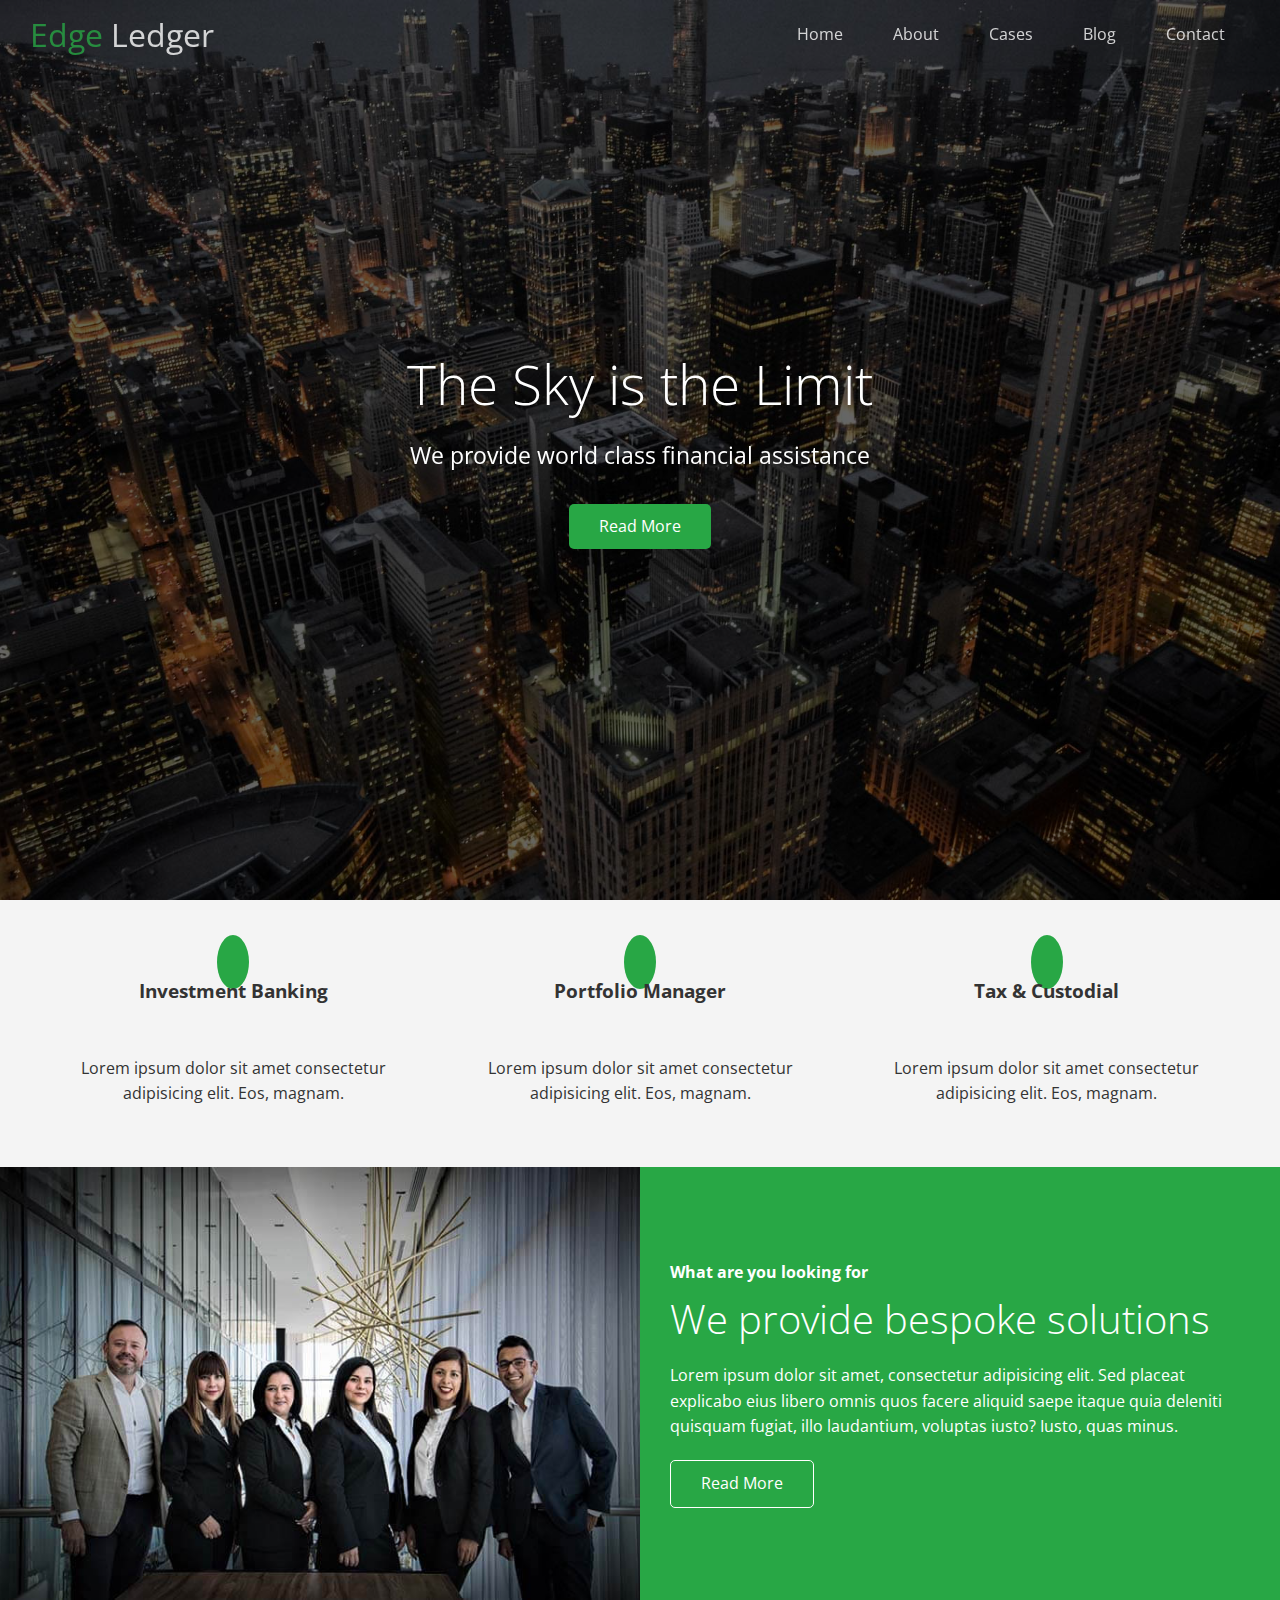
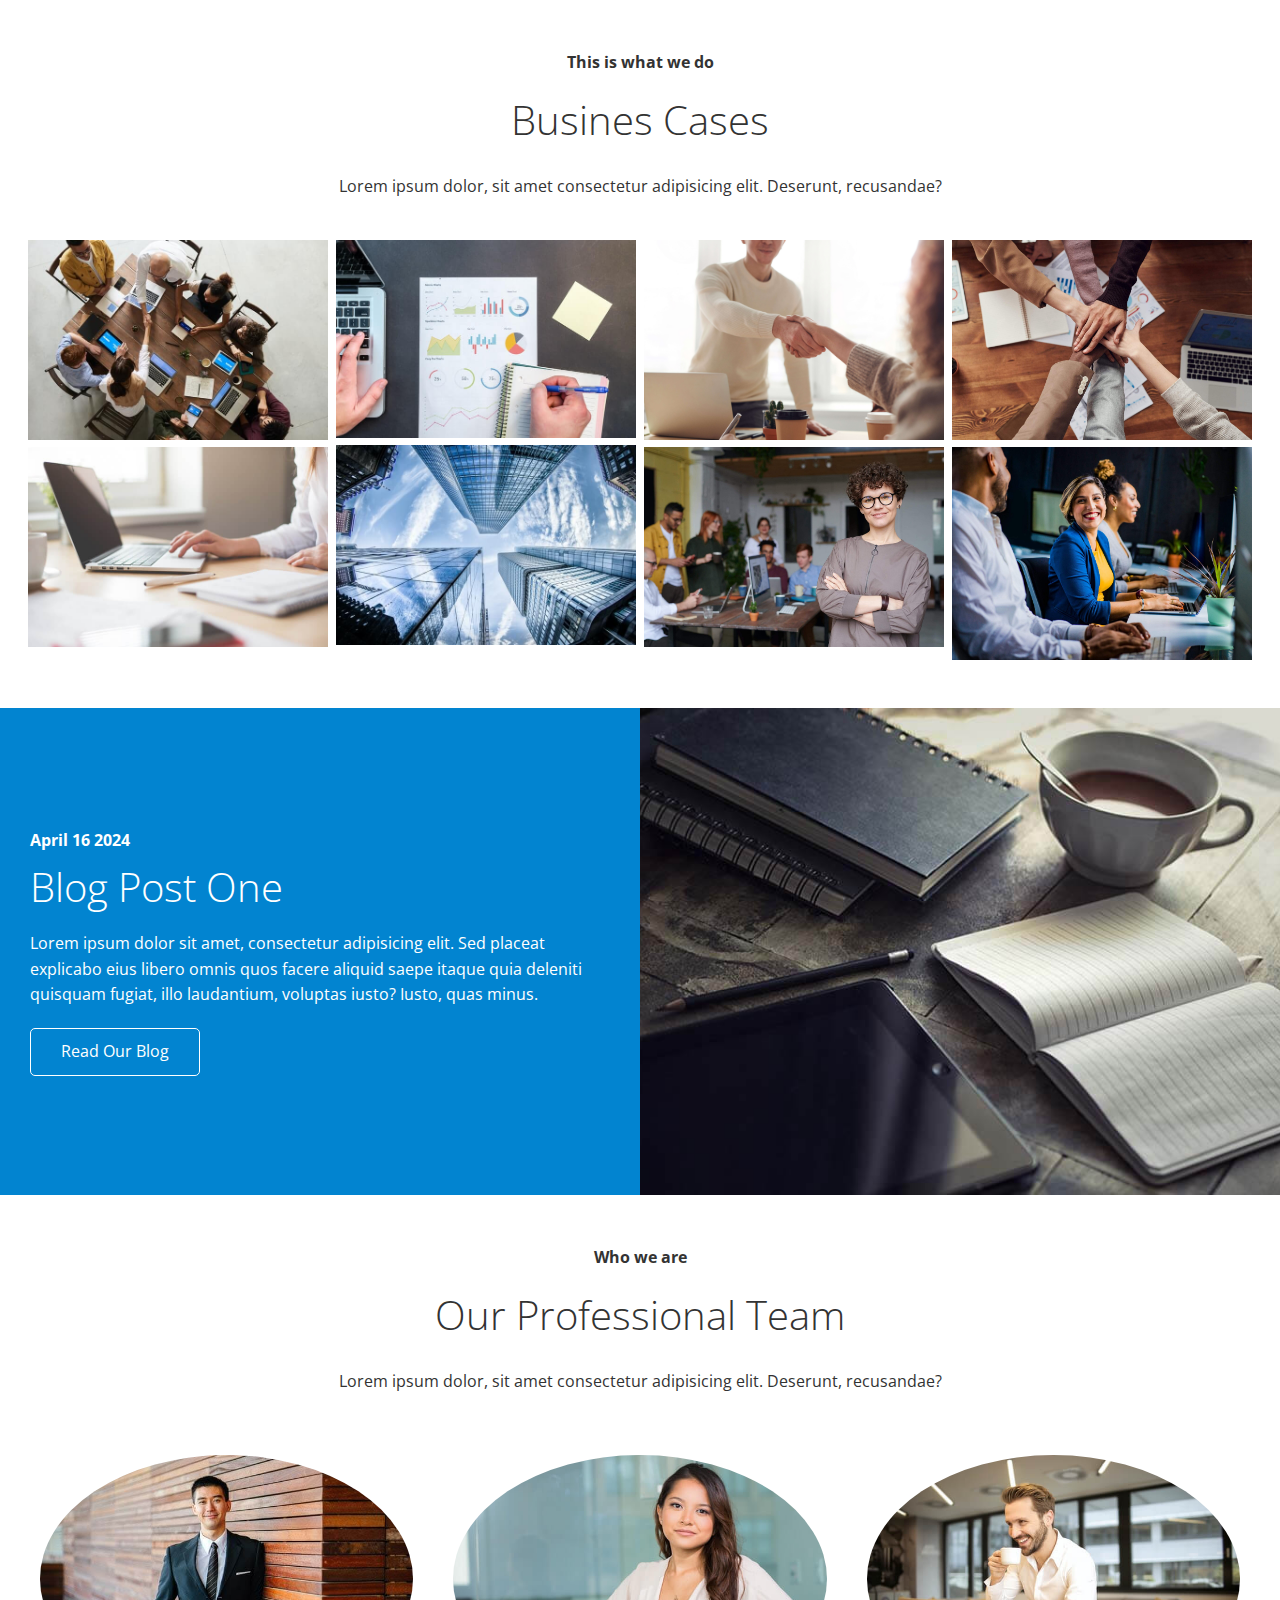
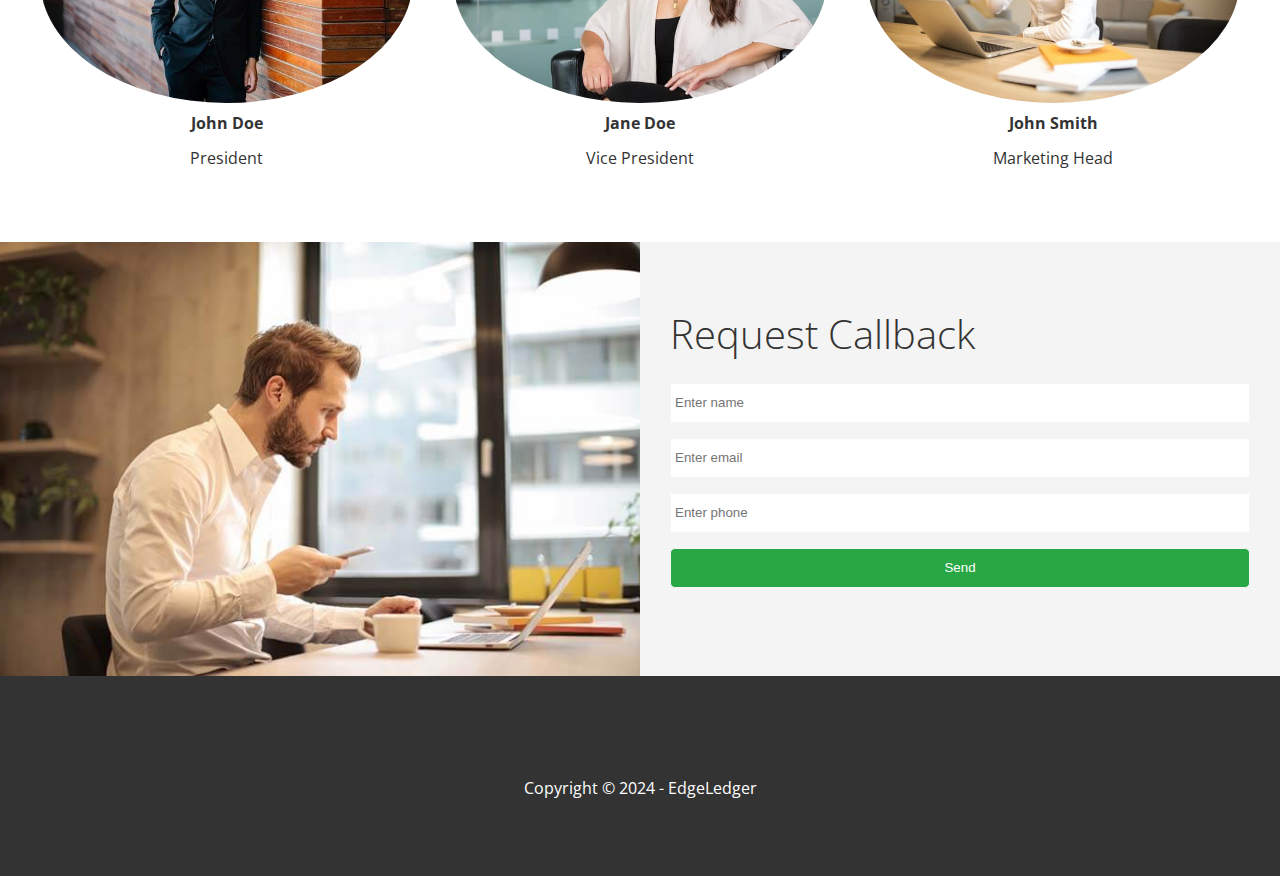
<file: index.html>
<!DOCTYPE html>
<html lang="en">
<head>
  <meta charset="UTF-8">
  <meta name="viewport" content="width=device-width, initial-scale=1.0">
  <link rel="stylesheet" href="css/utilitys.css">
  <link rel="stylesheet" href="css/style.css">
  <link rel="stylesheet" href="https://cdnjs.cloudflare.com/ajax/libs/font-awesome/6.5.2/css/all.min.css" integrity="sha512-SnH5WK+bZxgPHs44uWIX+LLJAJ9/2PkPKZ5QiAj6Ta86w+fsb2TkcmfRyVX3pBnMFcV7oQPJkl9QevSCWr3W6A==" crossorigin="anonymous" referrerpolicy="no-referrer" />
  <link rel="stylesheet" href="css/lightbox.min.css">
  <title>Welcome to EdgeLedger</title>
</head>
<body id="home">
  <header class="hero">
    <div id="navbar" class="navbar top">
      <h1 class="logo">
        <span class="text-primary"><i class="fas fa-book-open"></i> Edge </span>Ledger
      </h1>
      <nav>
        <ul>
          <li><a href="index.html#home">Home</a></li>
          <li><a href="index.html#about">About</a></li>
          <li><a href="index.html#cases">Cases</a></li>
          <li><a href="index.html#blog">Blog</a></li>
          <li><a href="index.html#contact">Contact</a></li>
        </ul>
      </nav>
    </div>

    <div class="content">
      <h1>The Sky is the Limit</h1>
      <p>We provide world class financial assistance</p>
      <a href="index.html#about" class="btn"><i class="fas fa-chevron-right"></i>Read More</a>
    </div>
  </header>

  <main>
    <section id="about" class="icons bg-light">
      <div class="flex-items">
        <div>
          <i class="fas fa-university fa-2x"></i>
          <div>
            <h3>Investment Banking</h3>
            <p>Lorem ipsum dolor sit amet consectetur adipisicing elit. Eos, magnam.</p>
          </div>
        </div>
        <div>
          <i class="fas fa-book-reader fa-2x"></i>
          <div>
            <h3>Portfolio Manager</h3>
            <p>Lorem ipsum dolor sit amet consectetur adipisicing elit. Eos, magnam.</p>
          </div>
        </div>
        <div>
          <i class="fas fa-pencil-alt fa-2x"></i>
          <div>
            <h3>Tax & Custodial</h3>
            <p>Lorem ipsum dolor sit amet consectetur adipisicing elit. Eos, magnam.</p>
          </div>
        </div>
      </div>
    </section>

    <section class="solutions flex-columns">
      <div class="row">
        <div class="column">
          <div class="column-1">
            <img src="img/home/people.jpg" alt="">
          </div>
        </div>
        <div class="column">
          <div class="column-2 bg-primary">
            <h4>What are you looking for</h4> 
            <h2>We provide bespoke solutions</h2>
            <p>Lorem ipsum dolor sit amet, consectetur adipisicing elit. Sed placeat explicabo eius libero omnis quos facere aliquid saepe itaque quia deleniti quisquam fugiat, illo laudantium, voluptas iusto? Iusto, quas minus.</p>
            <a href="index.html#cases" class="btn btn-outline">
              <i class="fas fa-chevron"></i>
              Read More
            </a>
          </div>
        </div>
      </div>
    </section>

    <section id="cases" class="cases flex-grid section-padding">
      <header class="section-header">
        <h4>This is what we do</h4>
        <h2>Busines Cases</h2>
        <p>Lorem ipsum dolor, sit amet consectetur adipisicing elit. Deserunt, recusandae?</p>
      </header>
      <div class="row">
        <div class="column">
          <a
          href="img/cases/cases1.jpg"
          data-lightbox="cases"
          data-title="Lorem ipsum dolor sit, amet consectetur adipisicing elit. Fugiat,
          dolore!"
        >
          <img src="img/cases/cases1.jpg" alt="" />
        </a>
        <a
          href="img/cases/cases2.jpg"
          data-lightbox="cases"
          data-title="Lorem ipsum dolor sit, amet consectetur adipisicing elit. Fugiat,
          dolore!"
        >
          <img src="img/cases/cases2.jpg" alt="" />
        </a>
      </div>
      <div class="column">
        <a
          href="img/cases/cases3.jpg"
          data-lightbox="cases"
          data-title="Lorem ipsum dolor sit, amet consectetur adipisicing elit. Fugiat,
        dolore!"
        >
          <img src="img/cases/cases3.jpg" alt="" />
        </a>
        <a
          href="img/cases/cases4.jpg"
          data-lightbox="cases"
          data-title="Lorem ipsum dolor sit, amet consectetur adipisicing elit. Fugiat,
          dolore!"
        >
          <img src="img/cases/cases4.jpg" alt="" />
        </a>
      </div>
      <div class="column">
        <a
          href="img/cases/cases5.jpg"
          data-lightbox="cases"
          data-title="Lorem ipsum dolor sit, amet consectetur adipisicing elit. Fugiat,
        dolore!"
        >
          <img src="img/cases/cases5.jpg" alt="" />
        </a>
        <a
          href="img/cases/cases6.jpg"
          data-lightbox="cases"
          data-title="Lorem ipsum dolor sit, amet consectetur adipisicing elit. Fugiat,
          dolore!"
        >
          <img src="img/cases/cases6.jpg" alt="" />
        </a>
      </div>
      <div class="column">
        <a
          href="img/cases/cases7.jpg"
          data-lightbox="cases"
          data-title="Lorem ipsum dolor sit, amet consectetur adipisicing elit. Fugiat,
        dolore!"
        >
          <img src="img/cases/cases7.jpg" alt="" />
        </a>
        <a
          href="img/cases/cases8.jpg"
          data-lightbox="cases"
          data-title="Lorem ipsum dolor sit, amet consectetur adipisicing elit. Fugiat,
          dolore!"
        >
          <img src="img/cases/cases8.jpg" alt="" />
        </a>
        </div>
      </div>
    </section>

    <section id="blog" class="blog flex-columns flex-reverse">
      <div class="row">
        <div class="column">
          <div class="column-1">
            <img src="img/home/blog.jpg" alt="">
          </div>
        </div>
        <div class="column">
          <div class="column-2 bg-secondary">
            <h4>April 16 2024</h4> 
            <h2>Blog Post One</h2>
            <p>Lorem ipsum dolor sit amet, consectetur adipisicing elit. Sed placeat explicabo eius libero omnis quos facere aliquid saepe itaque quia deleniti quisquam fugiat, illo laudantium, voluptas iusto? Iusto, quas minus.</p>
            <a href="blog.html" class="btn btn-outline">
              <i class="fas fa-chevron"></i>
              Read Our Blog
            </a>
          </div>
        </div>
      </div>
    </section>

    <section id="team" class="team flex-grid section-padding">
      <header class="section-header">
        <h4>Who we are</h4>
        <h2>Our Professional Team</h2>
        <p>Lorem ipsum dolor, sit amet consectetur adipisicing elit. Deserunt, recusandae?</p>
      </header>
      <div class="flex-items">
        <div>
          <img src="img/team/person1.jpg" alt="">
          <h4>John Doe</h4>
          <p>President</p>
        </div>
        <div>
          <img src="img/team/person2.jpg" alt="">
          <h4>Jane Doe</h4>
          <p>Vice President</p>
        </div>
        <div>
          <img src="img/team/person3.jpg" alt="">
          <h4>John Smith</h4>
          <p>Marketing Head</p>
        </div>
      </div>
    </section>

    <section id="contact" class="contact flex-columns">
      <div class="row">
        <div class="column">
          <div class="column-1">
            <img src="img/home/contact.jpg" alt="">
          </div>
        </div>
        <div class="column">
          <div class="column-2 bg-light">
            <h2>Request Callback</h2>
           <form action="" class="callback-form">
            <div class="form-control">
              <label for="name"></label>
              <input type="text" name="name" id="name" placeholder="Enter name">
            </div>
            <div class="form-control">
              <label for="email"></label>
              <input type="email" name="email" id="email" placeholder="Enter email">
            </div>
            <div class="form-control">
              <label for="phone"></label>
              <input type="text" name="phone" id="phone" placeholder="Enter phone">
            </div>
            <input type="submit" value="Send" id="submit" class="btn">
           </form>
          </div>
        </div>
      </div>
    </section>    

  </main>

  <footer class="footer bg-dark">
    <div class="social">
      <a href="#"><i class="fab fa-facebook fa-2x"></i></a>
      <a href="#"><i class="fab fa-twitter fa-2x"></i></a>
      <a href="#"><i class="fab fa-youtube fa-2x"></i></a>
      <a href="https://www.linkedin.com/in/franklin-berwald-751a8220a/"><i class="fab fa-linkedin fa-2x"></i></a>
    </div>
    <p>Copyright &copy; 2024 - EdgeLedger</p>
  </footer>

  <script src="https://code.jquery.com/jquery-3.7.1.min.js" integrity="sha256-/JqT3SQfawRcv/BIHPThkBvs0OEvtFFmqPF/lYI/Cxo=" crossorigin="anonymous"></script>
  <script src="js/lightbox.min.js"></script>
  <script>
    const navbar = document.getElementById('navbar');
    let scrolled = false;
    
    window.onscroll = function() {
      if (window.pageYOffset > 100) {
        navbar.classList.remove('top');
        if(!scrolled){
          navbar.style.transform = 'translateY(-70px)';
        }
        setTimeout(function(){
          navbar.style.transform = 'translateY(0)';
          scrolled = true;
        }, 200);
      } else {
        navbar.classList.add('top');
        scrolled = false;
      }
    }

    //Smooth Scrolling
    $('navbar a, .btn').on('click', function (e) {
      if(this.hash !== '') {
        e.preventDefault();

        const hash = this.hash;

        $('html, body').animate(
          {
            scrollTop: $(hash).offset().top - 100,
          },
          800
        )
      }
    });

  </script>
</body>
</html>
</file>
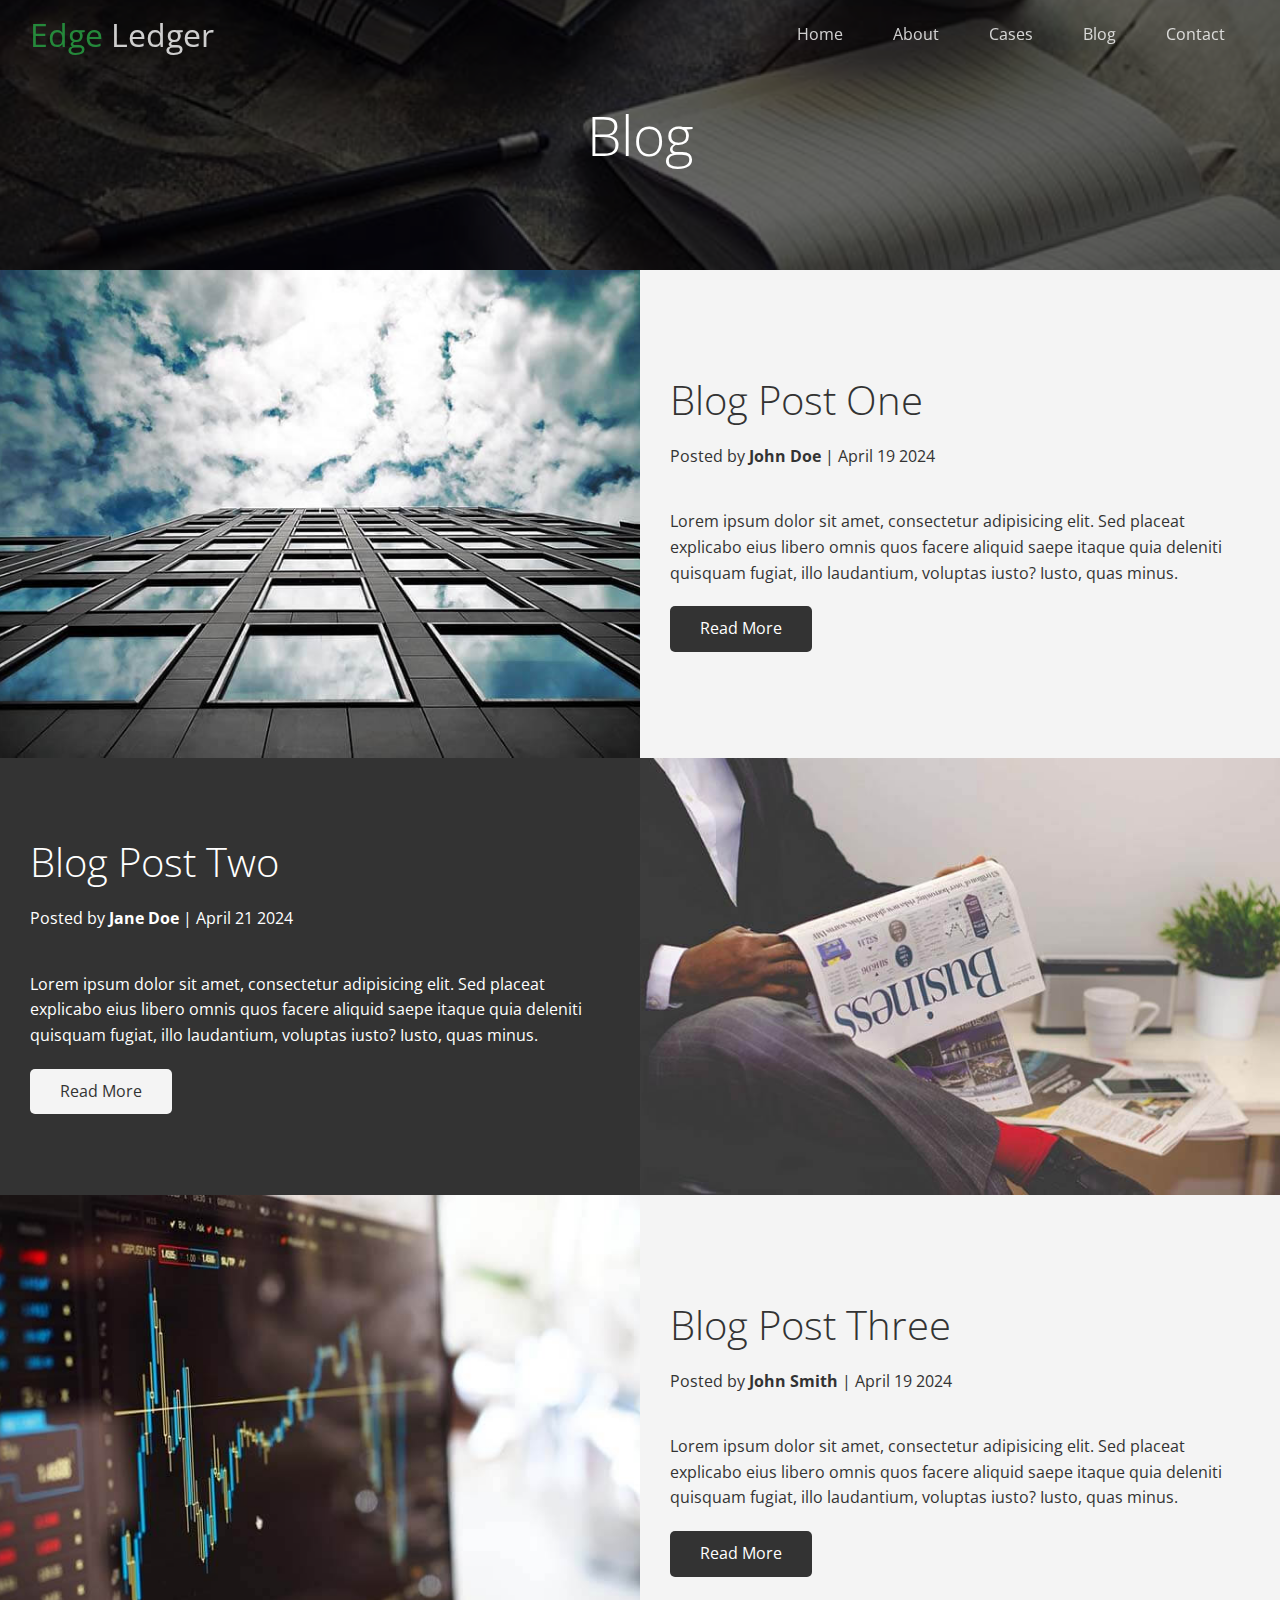
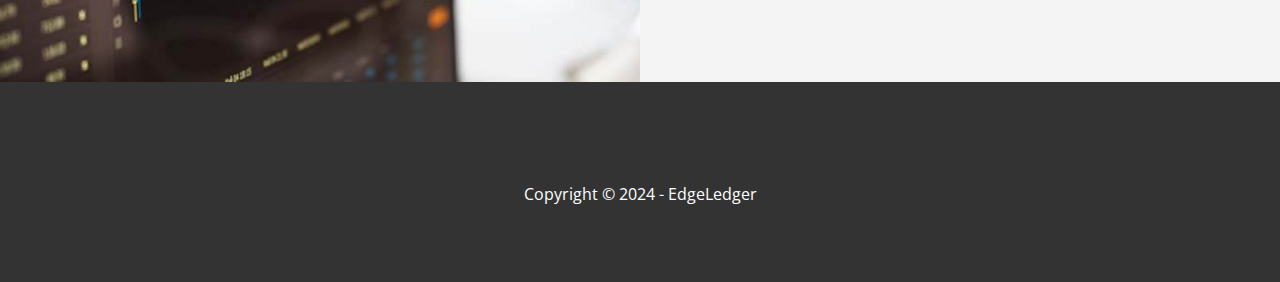
<file: blog.html>
<!DOCTYPE html>
<html lang="en">
<head>
  <meta charset="UTF-8">
  <meta name="viewport" content="width=device-width, initial-scale=1.0">
  <link rel="stylesheet" href="css/utilitys.css">
  <link rel="stylesheet" href="css/style.css">
  <link rel="stylesheet" href="https://cdnjs.cloudflare.com/ajax/libs/font-awesome/6.5.2/css/all.min.css" integrity="sha512-SnH5WK+bZxgPHs44uWIX+LLJAJ9/2PkPKZ5QiAj6Ta86w+fsb2TkcmfRyVX3pBnMFcV7oQPJkl9QevSCWr3W6A==" crossorigin="anonymous" referrerpolicy="no-referrer" />
  <title>EdgeLedger | Blog</title>
</head>
<body>
  <body id="blog">
    <header class="hero blog">
      <div id="navbar" class="navbar top">
        <h1 class="logo">
          <span class="text-primary"><i class="fas fa-book-open"></i> Edge </span>Ledger
        </h1>
        <nav>
          <ul>
            <li><a href="index.html">Home</a></li>
            <li><a href="index.html">About</a></li>
            <li><a href="index.html">Cases</a></li>
            <li><a href="index.html">Blog</a></li>
            <li><a href="index.html">Contact</a></li>
          </ul>
        </nav>
      </div>

      <div class="content">
        <h1>Blog</h1>
      </div>
    </header>

    <main>
      <article class="flex-columns">
        <div class="row">
          <div class="column">
            <div class="column-1">
              <img src="img/blog/blog1.jpg" alt="">
            </div>
          </div>
          <div class="column">
            <div class="column-2 bg-light">
              <h2>Blog Post One</h2>
              <p class="meta">
                <i class="fas fa-user"></i>Posted by <strong>John Doe</strong> | April 19 2024
              </p>
              <p>Lorem ipsum dolor sit amet, consectetur adipisicing elit. Sed placeat explicabo eius libero omnis quos facere aliquid saepe itaque quia deleniti quisquam fugiat, illo laudantium, voluptas iusto? Iusto, quas minus.</p>
              <a href="post.html" class="btn btn-dark">
                <i class="fas fa-chevron"></i>
                Read More
              </a>
            </div>
          </div>
        </div>
      </article>

      <article class="flex-columns flex-reverse">
        <div class="row">
          <div class="column">
            <div class="column-1">
              <img src="img/blog/blog2.jpg" alt="">
            </div>
          </div>
          <div class="column">
            <div class="column-2 bg-dark">
              <h2>Blog Post Two</h2>
              <p class="meta">
                <i class="fas fa-user"></i>Posted by <strong>Jane Doe</strong> | April 21 2024
              </p>
              <p>Lorem ipsum dolor sit amet, consectetur adipisicing elit. Sed placeat explicabo eius libero omnis quos facere aliquid saepe itaque quia deleniti quisquam fugiat, illo laudantium, voluptas iusto? Iusto, quas minus.</p>
              <a href="post.html" class="btn btn-light">
                <i class="fas fa-chevron"></i>
                Read More
              </a>
            </div>
          </div>
        </div>
      </article>

      <article class="flex-columns">
        <div class="row">
          <div class="column">
            <div class="column-1">
              <img src="img/blog/blog3.jpg" alt="">
            </div>
          </div>
          <div class="column">
            <div class="column-2 bg-light">              
              <h2>Blog Post Three</h2>
              <p class="meta">
                <i class="fas fa-user"></i>Posted by <strong>John Smith</strong> | April 19 2024
              </p>
              <p>Lorem ipsum dolor sit amet, consectetur adipisicing elit. Sed placeat explicabo eius libero omnis quos facere aliquid saepe itaque quia deleniti quisquam fugiat, illo laudantium, voluptas iusto? Iusto, quas minus.</p>
              <a href="post.html" class="btn btn-dark">
                <i class="fas fa-chevron"></i>
                Read More
              </a>
            </div>
          </div>
        </div>
      </article>
    </main>

    <footer class="footer bg-dark">
      <div class="social">
        <a href="#"><i class="fab fa-facebook fa-2x"></i></a>
        <a href="#"><i class="fab fa-twitter fa-2x"></i></a>
        <a href="#"><i class="fab fa-youtube fa-2x"></i></a>
        <a href="https://www.linkedin.com/in/franklin-berwald-751a8220a/"><i class="fab fa-linkedin fa-2x"></i></a>
      </div>
      <p>Copyright &copy; 2024 - EdgeLedger</p>
    </footer>

    <script src="https://code.jquery.com/jquery-3.7.1.min.js" integrity="sha256-/JqT3SQfawRcv/BIHPThkBvs0OEvtFFmqPF/lYI/Cxo=" crossorigin="anonymous"></script>

  <script>
    const navbar = document.getElementById('navbar');
    let scrolled = false;
    
    window.onscroll = function() {
      if (window.pageYOffset > 100) {
        navbar.classList.remove('top');
        if(!scrolled){
          navbar.style.transform = 'translateY(-70px)';
        }
        setTimeout(function(){
          navbar.style.transform = 'translateY(0)';
          scrolled = true;
        }, 200);
      } else {
        navbar.classList.add('top');
        scrolled = false;
      }
    }

  </script>
</body>
</html>
</file>
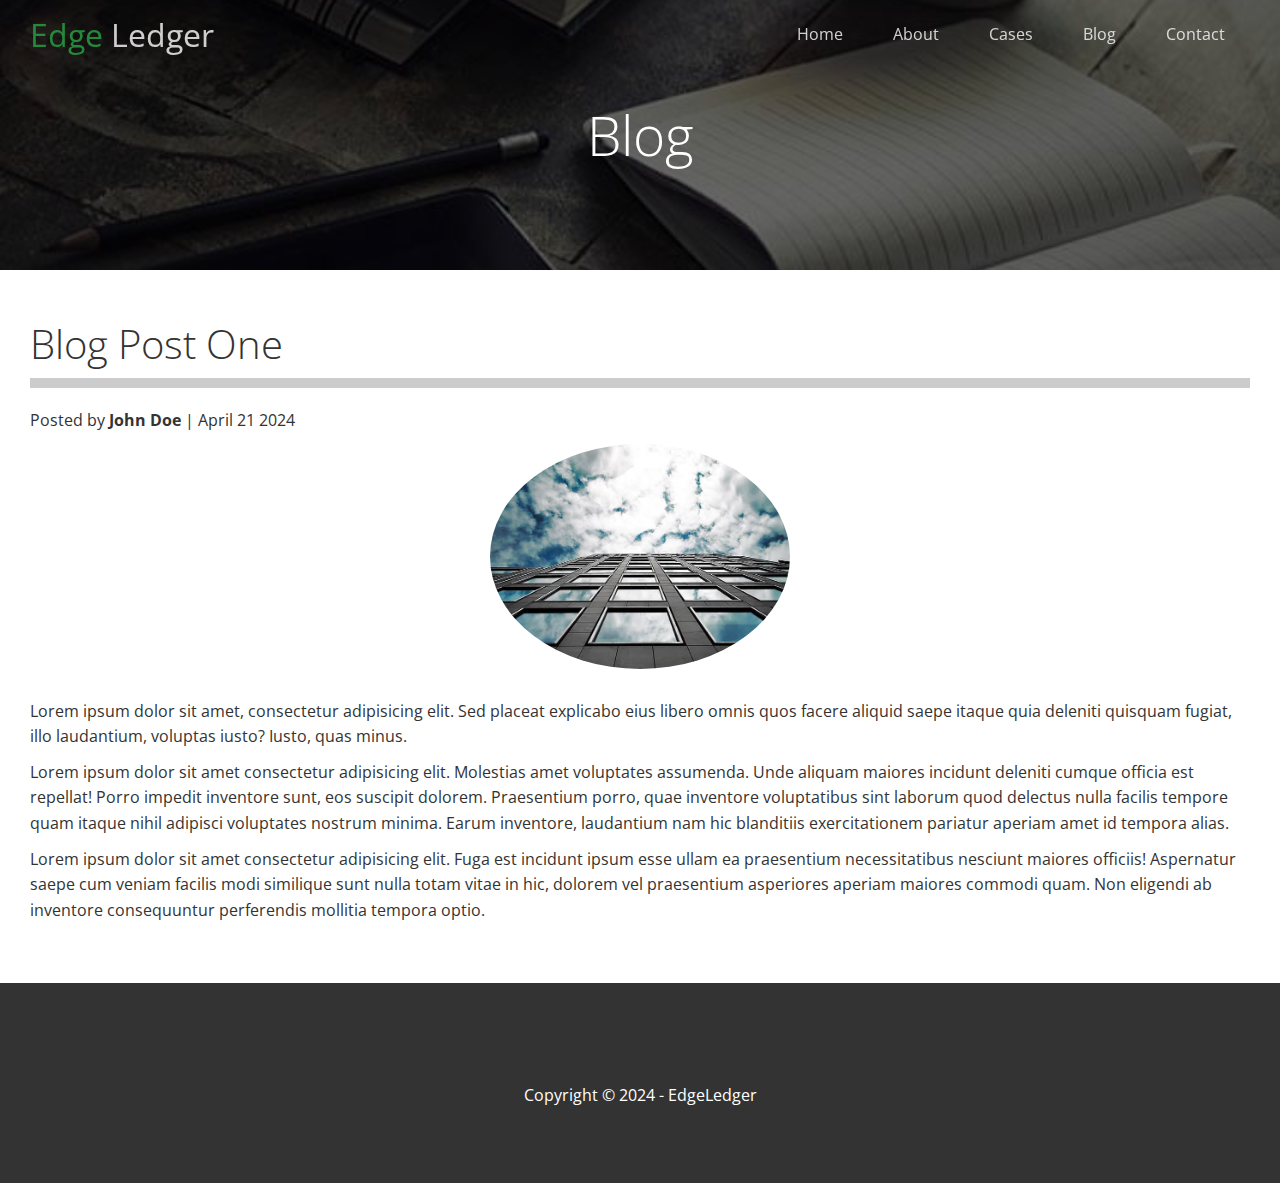
<file: post.html>
<!DOCTYPE html>
<html lang="en">
<head>
  <meta charset="UTF-8">
  <meta name="viewport" content="width=device-width, initial-scale=1.0">
  <link rel="stylesheet" href="css/utilitys.css">
  <link rel="stylesheet" href="css/style.css">
  <link rel="stylesheet" href="https://cdnjs.cloudflare.com/ajax/libs/font-awesome/6.5.2/css/all.min.css" integrity="sha512-SnH5WK+bZxgPHs44uWIX+LLJAJ9/2PkPKZ5QiAj6Ta86w+fsb2TkcmfRyVX3pBnMFcV7oQPJkl9QevSCWr3W6A==" crossorigin="anonymous" referrerpolicy="no-referrer" />
  <title>EdgeLedger | Post One</title>
</head>
<body>
  <body id="blog">
    <header class="hero blog">
      <div id="navbar" class="navbar top">
        <h1 class="logo">
          <span class="text-primary"><i class="fas fa-book-open"></i> Edge </span>Ledger
        </h1>
        <nav>
          <ul>
            <li><a href="index.html">Home</a></li>
            <li><a href="index.html">About</a></li>
            <li><a href="index.html">Cases</a></li>
            <li><a href="index.html">Blog</a></li>
            <li><a href="index.html">Contact</a></li>
          </ul>
        </nav>
      </div>

      <div class="content">
        <h1>Blog</h1>
      </div>
    </header>

    <main>
      <section class="post">
        <h2>Blog Post One</h2>
        <p class="meta">
          <i class="fas fa-user"></i>Posted by <strong>John Doe</strong> | April 21 2024
        </p>
        <img src="img/blog/blog1.jpg" alt="">
        <p>Lorem ipsum dolor sit amet, consectetur adipisicing elit. Sed placeat explicabo eius libero omnis quos facere aliquid saepe itaque quia deleniti quisquam fugiat, illo laudantium, voluptas iusto? Iusto, quas minus.</p>        
        <p>Lorem ipsum dolor sit amet consectetur adipisicing elit. Molestias amet voluptates assumenda. Unde aliquam maiores incidunt deleniti cumque officia est repellat! Porro impedit inventore sunt, eos suscipit dolorem. Praesentium porro, quae inventore voluptatibus sint laborum quod delectus nulla facilis tempore quam itaque nihil adipisci voluptates nostrum minima. Earum inventore, laudantium nam hic blanditiis exercitationem pariatur aperiam amet id tempora alias.</p>
        <p>Lorem ipsum dolor sit amet consectetur adipisicing elit. Fuga est incidunt ipsum esse ullam ea praesentium necessitatibus nesciunt maiores officiis! Aspernatur saepe cum veniam facilis modi similique sunt nulla totam vitae in hic, dolorem vel praesentium asperiores aperiam maiores commodi quam. Non eligendi ab inventore consequuntur perferendis mollitia tempora optio.</p>
      </section>
    </main>

    <footer class="footer bg-dark">
      <div class="social">
        <a href="#"><i class="fab fa-facebook fa-2x"></i></a>
        <a href="#"><i class="fab fa-twitter fa-2x"></i></a>
        <a href="#"><i class="fab fa-youtube fa-2x"></i></a>
        <a href="https://www.linkedin.com/in/franklin-berwald-751a8220a/"><i class="fab fa-linkedin fa-2x"></i></a>
      </div>
      <p>Copyright &copy; 2024 - EdgeLedger</p>
    </footer>

    <script src="https://code.jquery.com/jquery-3.7.1.min.js" integrity="sha256-/JqT3SQfawRcv/BIHPThkBvs0OEvtFFmqPF/lYI/Cxo=" crossorigin="anonymous"></script>

  <script>
    const navbar = document.getElementById('navbar');
    let scrolled = false;
    
    window.onscroll = function() {
      if (window.pageYOffset > 100) {
        navbar.classList.remove('top');
        if(!scrolled){
          navbar.style.transform = 'translateY(-70px)';
        }
        setTimeout(function(){
          navbar.style.transform = 'translateY(0)';
          scrolled = true;
        }, 200);
      } else {
        navbar.classList.add('top');
        scrolled = false;
      }
    }
    
  </script>
</body>
</html>
</file>
<file: css/utilitys.css>
/*Text color*/

.text-primary {
  color:#28a745;

}

.text-secondary {
  color:#0284d0;

}

/*Button*/

.btn {
  cursor: pointer;
  display: inline-block;
  padding: 10px 30px;
  color: #fff;
  background-color: #28a745;
  border: none;
  border-radius: 5px;
}

.btn:hover {
  opacity: 0.9;
}

.btn-primary,
.bg-primary {
  background: #28a745;
  color: #fff;
}
.btn-secondary,
.bg-secondary {
  background: #0284d0;
  color: #fff;
}
.btn-dark,
.bg-dark {
  background: #333;
  color: #fff;
}
.btn-light,
.bg-light {
  background: #f4f4f4;
  color: #333;
}

.btn-outline {
  background: transparent;
  border: 1px solid #fff;
}

/*Flex items*/

.flex-items {
  display: flex;
  text-align: center;
  justify-content: center;
  height: 100%;
}

.flex-items > div {
  padding: 20px;
}
/*flex columns*/

.flex-columns.flex-reverse .row {
  flex-direction: row-reverse;
}

.flex-columns .row {
  display: flex;
  flex-direction: row;
  flex-wrap: wrap;
  width: 100%;
}

.flex-columns .column {
  display: flex;
  flex-direction: column;
  flex-basis: 100%;
  flex: 1;
}

.flex-columns .column-1,
.flex-columns .column-2{
  height: 100%;
}

.flex-columns img {
  width: 100%;
  height: 100%;
  object-fit: cover;
}

.flex-columns .column-2 {
  display: flex;
  flex-direction: column;
  align-items: flex-start;
  justify-content: center;
  padding: 30px;
}

.flex-columns h2 {
  font-size: 40px;
  font-weight: 100;
}

.flex-columns h4 {
  margin-bottom: 10px;
}

.flex-columns p {
  margin: 20px 0;
}

/*Section Header*/

.section-header {
  padding: 30px;
  display: flex;
  flex-direction: column;
  align-items: center;
  justify-content: center;
  text-align: center;
}

.section-header h2 {
  font-size: 40px;
  margin: 20px 0;
}

.section-padding {
  padding: 20px 20px 40px;
}

/*Flex Grid*/

.flex-grid .row {
  display: flex;
  flex-wrap: wrap;
  padding: 0 4px;
}

.flex-grid .column {
  flex:25%;
  max-width: 25%;
  padding: 0 4px;
}
</file>
<file: css/style.css>
@import url('https://fonts.googleapis.com/css2?family=Open+Sans:ital,wght@0,300..800;1,300..800&display=swap');

* {
  box-sizing: border-box;
  padding: 0;
  margin: 0;

}

body {
  font-family: 'Open Sans', sans-serif;
  background: #fff;
  color: #333;
  line-height: 1.6;

}

ul {
  list-style: none;
}
a {
  color: #333;
  text-decoration: none;
}

h1, h2 {
  font-weight: 300;
  line-height: 1.2;
}

p {
  margin: 10px 0;
}

img {
  width: 100%;
}

/*Navbar*/

.navbar {
  display: flex;
  align-items: center;
  justify-content: space-between;
  background-color: #333;
  color: #fff;
  opacity: 0.8;
  width: 100%;
  height: 70px;
  position: fixed;
  padding: 0 30px;
  transition: 0.5s;
}

.navbar.top {
  background: transparent;
}

.navbar a {
  color: #fff;
  padding: 10px 20px;
  margin: 0 5px;
}

.navbar a:hover {
  border-bottom: #28a745 2px solid;
}

.navbar ul {
  display: flex;
}

.navbar .logo {
  font-weight: 400;
}

/*Header*/

.hero {
  background: url('../img/home/showcase.jpg') no-repeat center center/cover;
  height: 100vh;
  position: relative;
  color: #fff;
}

.hero .content {
  display: flex;
  flex-direction: column;
  align-items: center;
  justify-content: center;
  text-align: center;
  height: 100%;
  padding:0 20px;
}

.hero .content h1 {
  font-size: 55px;
}

.hero .content p {
  font-size: 23px;
  max-width: 600px;
  margin: 20px 0 30px;
}

.hero::before {
  content: '';
  position: absolute;
  top: 0;
  left: 0;
  width: 100%;
  height: 100%;
  background: rgba(0,0,0,0.6);
}

.hero * {
  z-index: 10;
}

.hero.blog {
  background: url('/img/home/blog.jpg') no-repeat center center/cover;
  height: 30vh;
}

/*Icons*/

.icons {
  padding: 30px;
}

.icons h3 {
  font-weight: bold;
  margin-bottom: 50px;
}

.icons i {
  background-color: #28a745;
  color: #fff;
  padding: 1rem;
  border-radius: 50%;
  margin-bottom: 15px;
}

.cases img:hover {
  opacity: 0.7;
}

.team img {
  border-radius: 50%;
}

/*Callback Form*/

.callback-form {
  width: 100%;
  padding: 20px 0;
}

.callback-form label {
  display: block;
  margin-bottom: 5px;
}

.callback-form .form-control {
  margin-bottom: 15px;
}

.callback-form input {
  width: 100%;
  padding: 4px;
  height: 40px;
  border: #f5f5f5 1px solid;
}

.callback-form input:focus {
  outline-color: #28a745;
}

.callback-form btn {
  padding: 12px;
  margin-top: 20px;
}

/*Post*/

.post {
  padding: 50px 30px;
}

.post h2 {
  font-size: 40px;
  margin-bottom: 20px;
  padding-bottom: 10px;
  border-bottom: #ccc solid 10px;
}

.post meta {
  margin-bottom: 30px;
}

.post img {
  width: 300px;
  border-radius: 50%;
  display: block;
  margin: 0 auto 30px;
}

/*Footer*/

.footer {
  display: flex;
  flex-direction: column;
  align-items: center;
  justify-content: center;
  text-align: center;
  height: 200px;
}

.footer a {
  color:#fff;
}

.footer a:hover {
  color:#28a745;
}

.footer .social > * {
  margin-right: 30px;
}

/*Mobile*/

@media(max-width: 768px) {
  .navbar {
    flex-direction: column;
    height: 120px;
    padding: 20px;
  }

  .navbar a {
    padding: 10px 10px;
    margin: 0px 3px;
  }

  .flex-items {
    flex-direction: column;
  }

  .flex-columns .column,
  .flex-grid .column {
    flex: 100%;
    max-width: 100%;
  }

  .team img {
    width: 70%;
  }
}
</file>
